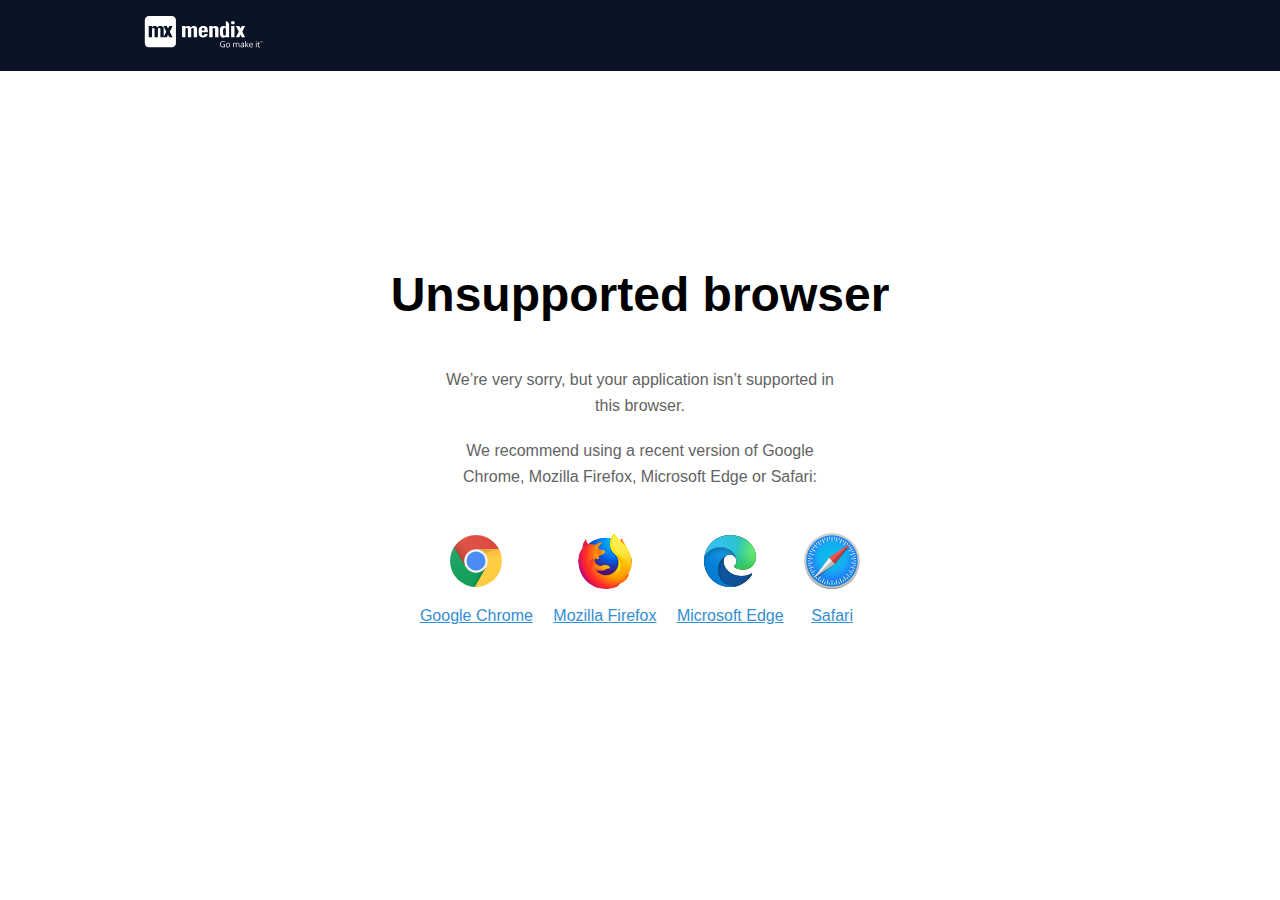
<file: deployment/modern-web/unsupported-browser.html>
<!DOCTYPE html>
<html lang="en-US">
    <head>
        <meta charset="utf-8">
        <title>Unsupported browser</title>
        <meta http-equiv="X-UA-Compatible" content="IE=edge">
        <meta name="viewport" content="width=device-width, initial-scale=1">
        <style>
            body {
                margin: 0;
                background-color: #ffffff;
                font-family: Arial, sans-serif;
                line-height: 1.5em;
                text-align: center;
            }
            .container {
                max-width: 992px;
                padding: 0 16px;
                margin: 0 auto;
            }
            .main {
                padding-top: 152px;
                padding-bottom: 152px;
            }
            .header {
                background-color: #0a1325;
                text-align: left;
                padding: 16px 0;
            }
            h1 {
                margin: 0;
                font-size: 3em;
                line-height: 3em;
                color: #000000;
            }
            p {
                margin: 0 auto 20px;
                color: #636363;
                font-size: 1em;
                line-height: 1.6em;
                max-width: 400px;
            }
            .browser-link {
                color: #348ed1;
                font-size: 1em;
                line-height: 2em;
                display: inline-block;
                margin: 24px 8px;
                vertical-align: top;
            }

            @media screen and (max-width: 767px) {
                .main {
                    padding-top: 64px;
                    padding-bottom: 64px;
                }
                h1 {
                    font-size: 1.6em;
                    line-height: 1.8em;
                    margin-bottom: 32px;
                }
                .browser-link {
                    font-size: 0.8em;
                    line-height: 1.4em;
                    margin: 16px 4px;
                    width: 56px;
                }
                .browser-link svg {
                    width: 32px;
                    height: 32px;
                }
            }
        </style>
    </head>
    <body>
        <div class="header">
            <div class="container">
                <svg xmlns="http://www.w3.org/2000/svg" width="119" height="32" viewBox="0 0 119 32" version="1.1"><g id="surface1"><path style=" stroke:none;fill-rule:evenodd;fill:rgb(100%,100%,100%);fill-opacity:1;" d="M 27.777344 31.328125 L 4.957031 31.328125 C 2.667969 31.324219 0.8125 29.457031 0.808594 27.152344 L 0.808594 4.175781 C 0.8125 1.871094 2.667969 0.00390625 4.957031 0 L 27.777344 0 C 30.066406 0.00390625 31.925781 1.871094 31.933594 4.175781 L 31.933594 27.152344 C 31.933594 28.261719 31.496094 29.324219 30.714844 30.105469 C 29.9375 30.890625 28.878906 31.328125 27.777344 31.328125 Z M 28.632812 9.992188 L 25.292969 9.992188 L 24.035156 12.554688 L 22.765625 9.992188 L 19.421875 9.992188 L 22.277344 15.664062 L 19.691406 20.792969 L 19.691406 12.585938 C 19.679688 12.167969 19.574219 11.757812 19.382812 11.390625 C 19.214844 11.101562 18.988281 10.847656 18.722656 10.648438 C 18.4375 10.441406 18.121094 10.28125 17.785156 10.175781 C 17.414062 10.066406 17.03125 10.007812 16.644531 10.003906 C 16.03125 9.988281 15.421875 10.105469 14.859375 10.347656 C 14.34375 10.589844 13.890625 10.945312 13.53125 11.390625 C 13.265625 10.957031 12.886719 10.609375 12.4375 10.378906 C 11.953125 10.117188 11.40625 9.988281 10.855469 10.003906 C 10.300781 9.992188 9.746094 10.089844 9.226562 10.289062 C 8.761719 10.515625 8.367188 10.871094 8.09375 11.316406 L 8.042969 11.316406 L 8.042969 9.992188 L 4.703125 9.992188 L 4.703125 21.332031 L 8.042969 21.332031 L 8.042969 13.175781 C 8.097656 12.515625 8.644531 12.007812 9.304688 12.007812 C 9.960938 12.007812 10.511719 12.515625 10.5625 13.175781 L 10.5625 21.332031 L 13.890625 21.332031 L 13.890625 13.195312 C 13.890625 12.492188 14.453125 11.921875 15.152344 11.921875 C 15.851562 11.921875 16.414062 12.492188 16.414062 13.195312 L 16.414062 21.332031 L 22.765625 21.332031 L 24.035156 18.773438 L 25.292969 21.332031 L 28.632812 21.332031 L 25.78125 15.664062 Z M 28.632812 9.992188 "/><path style=" stroke:none;fill-rule:nonzero;fill:rgb(100%,100%,100%);fill-opacity:1;" d="M 85.125 8.335938 C 85.085938 7.488281 84.710938 6.695312 84.089844 6.125 C 83.464844 5.558594 82.640625 5.265625 81.800781 5.308594 L 81.800781 10.878906 C 81.546875 10.59375 81.230469 10.367188 80.878906 10.214844 C 80.359375 10.011719 79.804688 9.914062 79.25 9.929688 C 78.542969 9.878906 77.839844 10.082031 77.269531 10.503906 C 76.804688 10.882812 76.457031 11.386719 76.257812 11.953125 C 76.046875 12.566406 75.9375 13.203125 75.921875 13.851562 L 75.921875 17.609375 C 75.941406 18.265625 76.054688 18.914062 76.257812 19.535156 C 76.449219 20.117188 76.800781 20.632812 77.269531 21.023438 C 77.855469 21.46875 78.582031 21.6875 79.3125 21.636719 C 79.902344 21.65625 80.488281 21.542969 81.027344 21.308594 C 81.300781 21.1875 81.546875 21.011719 81.75 20.792969 L 81.75 21.367188 L 85.09375 21.367188 L 85.09375 8.410156 Z M 81.800781 13.703125 L 81.800781 18.558594 C 81.765625 19.042969 81.441406 19.457031 80.984375 19.601562 C 80.871094 19.65625 80.746094 19.679688 80.617188 19.675781 C 80.617188 19.675781 79.039062 19.980469 79.039062 15.761719 C 79.039062 13.75 79.402344 12.773438 79.769531 12.300781 L 79.894531 12.144531 C 79.945312 12.082031 80.019531 12.035156 80.097656 12.011719 C 80.246094 11.902344 80.433594 11.851562 80.617188 11.871094 C 80.832031 11.875 81.039062 11.9375 81.222656 12.046875 C 81.605469 12.273438 81.84375 12.691406 81.839844 13.144531 L 81.839844 13.6875 Z M 60.398438 18.371094 C 60.351562 18.84375 60.03125 19.246094 59.582031 19.390625 C 59.445312 19.417969 59.3125 19.441406 59.175781 19.453125 C 58.863281 19.484375 58.554688 19.390625 58.316406 19.191406 C 58.082031 18.988281 57.933594 18.699219 57.910156 18.386719 C 57.8125 17.625 57.8125 16.207031 57.8125 16.207031 L 63.761719 16.207031 C 63.804688 15.382812 63.804688 14.5625 63.761719 13.742188 C 63.699219 13.0625 63.5 12.402344 63.175781 11.800781 C 62.839844 11.238281 62.351562 10.785156 61.765625 10.496094 C 60.964844 10.144531 60.09375 9.984375 59.222656 10.027344 C 58.386719 9.996094 57.554688 10.144531 56.777344 10.460938 C 56.207031 10.722656 55.722656 11.140625 55.382812 11.667969 C 55.054688 12.199219 54.851562 12.800781 54.78125 13.421875 C 54.585938 14.910156 54.585938 16.417969 54.78125 17.902344 C 54.855469 18.554688 55.066406 19.183594 55.398438 19.75 C 55.742188 20.273438 56.226562 20.691406 56.792969 20.949219 C 57.566406 21.269531 58.402344 21.421875 59.238281 21.390625 C 59.898438 21.398438 60.558594 21.300781 61.1875 21.105469 C 61.703125 20.929688 62.179688 20.652344 62.582031 20.28125 C 63.269531 19.703125 63.683594 18.855469 63.722656 17.953125 L 60.398438 17.953125 C 60.40625 18.09375 60.40625 18.230469 60.398438 18.371094 Z M 57.894531 13.128906 C 57.929688 12.453125 58.476562 11.917969 59.148438 11.90625 C 59.480469 11.890625 59.800781 12.015625 60.039062 12.246094 C 60.277344 12.476562 60.414062 12.796875 60.414062 13.128906 C 60.445312 13.578125 60.445312 14.03125 60.414062 14.480469 L 57.8125 14.480469 C 57.8125 14.03125 57.839844 13.578125 57.894531 13.128906 Z M 57.894531 13.128906 "/><path style=" stroke:none;fill-rule:evenodd;fill:rgb(100%,100%,100%);fill-opacity:1;" d="M 53.101562 12.554688 C 53.066406 12.148438 52.953125 11.75 52.765625 11.390625 C 52.601562 11.101562 52.375 10.847656 52.105469 10.648438 C 51.824219 10.441406 51.507812 10.28125 51.171875 10.175781 C 50.203125 9.894531 49.171875 9.957031 48.242188 10.347656 C 47.730469 10.589844 47.277344 10.945312 46.914062 11.390625 C 46.648438 10.957031 46.273438 10.609375 45.824219 10.378906 C 45.335938 10.128906 44.796875 9.996094 44.25 10.003906 C 43.695312 9.992188 43.140625 10.089844 42.621094 10.289062 C 42.136719 10.511719 41.726562 10.871094 41.4375 11.324219 L 41.390625 11.324219 L 41.390625 9.992188 L 38.046875 9.992188 L 38.046875 21.316406 L 41.390625 21.316406 L 41.390625 13.160156 C 41.441406 12.5 41.988281 11.992188 42.648438 11.992188 C 43.308594 11.992188 43.855469 12.5 43.90625 13.160156 L 43.90625 21.316406 L 47.21875 21.316406 L 47.21875 13.195312 C 47.234375 12.511719 47.792969 11.96875 48.472656 11.980469 C 49.152344 11.96875 49.714844 12.511719 49.734375 13.195312 L 49.734375 21.332031 L 53.078125 21.332031 L 53.078125 12.554688 Z M 74.1875 11.390625 C 74.023438 11.097656 73.800781 10.847656 73.535156 10.648438 C 73.25 10.4375 72.929688 10.277344 72.589844 10.175781 C 72.21875 10.066406 71.835938 10.007812 71.449219 10.003906 C 70.890625 9.984375 70.332031 10.089844 69.820312 10.3125 C 69.332031 10.519531 68.921875 10.871094 68.644531 11.324219 L 68.597656 11.324219 L 68.597656 9.992188 L 65.246094 9.992188 L 65.246094 21.316406 L 68.597656 21.316406 L 68.597656 13.175781 C 68.613281 12.496094 69.171875 11.953125 69.851562 11.964844 C 70.53125 11.953125 71.09375 12.492188 71.113281 13.175781 L 71.113281 21.316406 L 74.457031 21.316406 L 74.457031 12.382812 C 74.445312 12.035156 74.351562 11.695312 74.1875 11.390625 Z M 101.125 9.992188 L 97.785156 9.992188 L 96.519531 12.554688 L 95.265625 9.992188 L 91.914062 9.992188 L 94.777344 15.664062 L 91.914062 21.332031 L 95.265625 21.332031 L 96.519531 18.773438 L 97.785156 21.332031 L 101.125 21.332031 L 98.273438 15.664062 Z M 90.503906 21.332031 L 87.15625 21.332031 L 87.15625 9.992188 L 90.496094 9.992188 Z M 89.984375 8.335938 L 87.703125 8.335938 C 87.414062 8.335938 87.179688 8.101562 87.179688 7.8125 L 87.179688 5.816406 C 87.179688 5.527344 87.414062 5.292969 87.703125 5.292969 L 89.984375 5.292969 C 90.273438 5.292969 90.503906 5.527344 90.503906 5.816406 L 90.503906 7.8125 C 90.503906 8.101562 90.273438 8.335938 89.984375 8.335938 Z M 78.929688 28.226562 L 80.976562 28.226562 L 80.976562 31.082031 C 80.660156 31.183594 80.335938 31.257812 80.007812 31.3125 C 79.625 31.363281 79.242188 31.386719 78.859375 31.382812 C 78.0625 31.425781 77.289062 31.128906 76.722656 30.5625 C 76.1875 29.945312 75.914062 29.140625 75.964844 28.324219 C 75.945312 27.753906 76.074219 27.1875 76.339844 26.683594 C 76.582031 26.222656 76.960938 25.851562 77.421875 25.617188 C 77.929688 25.367188 78.488281 25.246094 79.054688 25.253906 C 79.671875 25.25 80.28125 25.367188 80.855469 25.601562 L 80.585938 26.207031 C 80.089844 25.992188 79.554688 25.875 79.011719 25.871094 C 78.375 25.832031 77.753906 26.066406 77.292969 26.511719 C 76.859375 27 76.632812 27.644531 76.671875 28.300781 C 76.621094 28.960938 76.835938 29.613281 77.269531 30.113281 C 77.738281 30.558594 78.375 30.785156 79.019531 30.738281 C 79.433594 30.734375 79.84375 30.6875 80.242188 30.597656 L 80.242188 28.839844 L 78.898438 28.839844 Z M 78.929688 28.226562 "/><path style=" stroke:none;fill-rule:nonzero;fill:rgb(100%,100%,100%);fill-opacity:1;" d="M 86.023438 29.105469 C 86.054688 29.71875 85.859375 30.324219 85.46875 30.800781 C 85.066406 31.222656 84.503906 31.441406 83.925781 31.410156 C 83.546875 31.417969 83.171875 31.320312 82.84375 31.128906 C 82.523438 30.9375 82.273438 30.652344 82.117188 30.308594 C 81.941406 29.925781 81.855469 29.503906 81.867188 29.078125 C 81.828125 28.464844 82.027344 27.859375 82.417969 27.390625 C 82.820312 26.976562 83.378906 26.757812 83.953125 26.789062 C 84.519531 26.761719 85.070312 26.988281 85.460938 27.40625 C 85.859375 27.875 86.0625 28.484375 86.023438 29.105469 Z M 82.574219 29.105469 C 82.542969 29.5625 82.664062 30.019531 82.917969 30.398438 C 83.183594 30.683594 83.550781 30.847656 83.941406 30.847656 C 84.328125 30.847656 84.699219 30.683594 84.960938 30.398438 C 85.222656 30.019531 85.347656 29.558594 85.3125 29.09375 C 85.34375 28.640625 85.222656 28.191406 84.960938 27.816406 C 84.695312 27.535156 84.324219 27.375 83.941406 27.375 C 83.554688 27.375 83.183594 27.535156 82.917969 27.816406 C 82.664062 28.195312 82.542969 28.648438 82.574219 29.105469 Z M 82.574219 29.105469 "/><path style=" stroke:none;fill-rule:evenodd;fill:rgb(100%,100%,100%);fill-opacity:1;" d="M 94.769531 31.328125 L 94.769531 28.445312 C 94.796875 28.152344 94.710938 27.859375 94.53125 27.625 C 94.34375 27.433594 94.082031 27.332031 93.8125 27.355469 C 93.460938 27.328125 93.113281 27.460938 92.867188 27.71875 C 92.640625 28.039062 92.535156 28.429688 92.566406 28.824219 L 92.566406 31.285156 L 91.875 31.285156 L 91.875 28.445312 C 91.90625 28.15625 91.824219 27.859375 91.644531 27.625 C 91.457031 27.429688 91.191406 27.332031 90.921875 27.355469 C 90.566406 27.328125 90.222656 27.46875 89.984375 27.734375 C 89.75 28.105469 89.644531 28.542969 89.683594 28.980469 L 89.683594 31.328125 L 88.996094 31.328125 L 88.996094 26.894531 L 89.550781 26.894531 L 89.664062 27.503906 C 89.796875 27.285156 89.984375 27.109375 90.210938 26.996094 C 90.464844 26.867188 90.746094 26.804688 91.027344 26.8125 C 91.601562 26.734375 92.160156 27.035156 92.414062 27.5625 C 92.554688 27.328125 92.757812 27.136719 93 27.011719 C 93.273438 26.875 93.574219 26.808594 93.878906 26.8125 C 94.300781 26.777344 94.714844 26.917969 95.027344 27.199219 C 95.3125 27.546875 95.449219 27.992188 95.410156 28.4375 L 95.410156 31.328125 Z M 94.769531 31.328125 "/><path style=" stroke:none;fill-rule:nonzero;fill:rgb(100%,100%,100%);fill-opacity:1;" d="M 99.429688 31.328125 L 99.300781 30.695312 C 99.121094 30.933594 98.890625 31.128906 98.625 31.261719 C 98.363281 31.363281 98.085938 31.414062 97.808594 31.410156 C 97.425781 31.425781 97.050781 31.304688 96.75 31.074219 C 96.484375 30.824219 96.34375 30.46875 96.367188 30.105469 C 96.367188 29.210938 97.097656 28.734375 98.558594 28.691406 L 99.375 28.691406 L 99.375 28.421875 C 99.394531 28.144531 99.3125 27.871094 99.144531 27.652344 C 98.949219 27.464844 98.679688 27.371094 98.410156 27.398438 C 97.964844 27.414062 97.527344 27.53125 97.132812 27.742188 L 96.917969 27.226562 C 97.152344 27.101562 97.398438 27.007812 97.652344 26.945312 C 97.917969 26.878906 98.195312 26.84375 98.46875 26.847656 C 98.898438 26.8125 99.324219 26.9375 99.667969 27.199219 C 99.953125 27.5 100.097656 27.910156 100.058594 28.324219 L 100.058594 31.328125 Z M 97.882812 30.859375 C 98.25 30.882812 98.613281 30.757812 98.890625 30.515625 C 99.148438 30.261719 99.28125 29.90625 99.257812 29.546875 L 99.257812 29.144531 L 98.574219 29.144531 C 98.167969 29.128906 97.761719 29.214844 97.390625 29.390625 C 97.152344 29.535156 97.015625 29.800781 97.035156 30.078125 C 97.023438 30.289062 97.101562 30.492188 97.253906 30.636719 C 97.429688 30.785156 97.652344 30.863281 97.882812 30.859375 Z M 97.882812 30.859375 "/><path style=" stroke:none;fill-rule:evenodd;fill:rgb(100%,100%,100%);fill-opacity:1;" d="M 101.828125 29.0625 C 101.949219 28.898438 102.128906 28.675781 102.363281 28.414062 L 103.832031 26.894531 L 104.648438 26.894531 L 102.8125 28.785156 L 104.769531 31.328125 L 103.953125 31.328125 L 102.324219 29.234375 L 101.808594 29.667969 L 101.808594 31.3125 L 101.132812 31.3125 L 101.132812 25.035156 L 101.828125 25.035156 Z M 101.828125 29.0625 "/><path style=" stroke:none;fill-rule:nonzero;fill:rgb(100%,100%,100%);fill-opacity:1;" d="M 107.28125 31.410156 C 106.691406 31.441406 106.117188 31.226562 105.699219 30.808594 C 105.292969 30.363281 105.085938 29.773438 105.121094 29.167969 C 105.085938 28.554688 105.277344 27.953125 105.65625 27.472656 C 106.015625 27.046875 106.546875 26.8125 107.101562 26.839844 C 107.609375 26.8125 108.105469 27.015625 108.453125 27.390625 C 108.792969 27.789062 108.96875 28.304688 108.941406 28.832031 L 108.941406 29.257812 L 105.828125 29.257812 C 105.8125 29.691406 105.953125 30.109375 106.226562 30.441406 C 106.515625 30.722656 106.90625 30.871094 107.304688 30.851562 C 107.804688 30.851562 108.296875 30.746094 108.753906 30.546875 L 108.753906 31.148438 C 108.53125 31.246094 108.300781 31.320312 108.0625 31.367188 C 107.804688 31.410156 107.539062 31.425781 107.28125 31.410156 Z M 107.09375 27.371094 C 106.765625 27.355469 106.449219 27.484375 106.226562 27.726562 C 105.996094 27.992188 105.859375 28.332031 105.84375 28.683594 L 108.207031 28.683594 C 108.230469 28.339844 108.128906 27.996094 107.921875 27.71875 C 107.710938 27.480469 107.40625 27.355469 107.09375 27.371094 Z M 111.828125 25.691406 C 111.816406 25.566406 111.859375 25.445312 111.941406 25.355469 C 112.023438 25.28125 112.128906 25.242188 112.234375 25.246094 C 112.339844 25.246094 112.441406 25.285156 112.519531 25.355469 C 112.671875 25.550781 112.671875 25.828125 112.519531 26.027344 C 112.355469 26.179688 112.105469 26.179688 111.941406 26.027344 C 111.859375 25.933594 111.820312 25.8125 111.828125 25.691406 Z M 112.570312 31.328125 L 111.882812 31.328125 L 111.882812 26.894531 L 112.570312 26.894531 Z M 112.570312 31.328125 "/><path style=" stroke:none;fill-rule:evenodd;fill:rgb(100%,100%,100%);fill-opacity:1;" d="M 115.273438 30.859375 C 115.390625 30.867188 115.507812 30.867188 115.625 30.859375 L 115.894531 30.800781 L 115.894531 31.320312 C 115.789062 31.359375 115.679688 31.386719 115.570312 31.402344 C 115.4375 31.410156 115.308594 31.410156 115.175781 31.402344 C 114.8125 31.449219 114.441406 31.320312 114.183594 31.054688 C 113.925781 30.789062 113.808594 30.414062 113.863281 30.046875 L 113.863281 27.414062 L 113.238281 27.414062 L 113.238281 27.09375 L 113.890625 26.8125 L 114.175781 25.863281 L 114.574219 25.863281 L 114.574219 26.894531 L 115.886719 26.894531 L 115.886719 27.414062 L 114.574219 27.414062 L 114.574219 30.03125 C 114.5625 30.253906 114.632812 30.472656 114.769531 30.644531 C 114.902344 30.785156 115.085938 30.863281 115.273438 30.859375 Z M 115.273438 30.859375 "/><path style=" stroke:none;fill-rule:nonzero;fill:rgb(100%,100%,100%);fill-opacity:1;" d="M 116.878906 26.421875 L 116.691406 26.421875 L 116.691406 25.484375 L 116.375 25.484375 L 116.375 25.335938 L 117.191406 25.335938 L 117.191406 25.492188 L 116.863281 25.492188 Z M 117.808594 26.421875 L 117.5 25.601562 L 117.5 26.421875 L 117.3125 26.421875 L 117.3125 25.335938 L 117.605469 25.335938 L 117.90625 26.15625 L 118.21875 25.335938 L 118.496094 25.335938 L 118.496094 26.429688 L 118.300781 26.429688 L 118.300781 25.609375 L 117.972656 26.429688 Z M 117.808594 26.421875 "/></g></svg>
            </div>
        </div>
        <div class="container main">
            <h1>Unsupported browser</h1>
            <p>We’re very sorry, but your application isn’t supported in this browser.</p>
            <p>We recommend using a recent version of Google Chrome, Mozilla Firefox, Microsoft Edge or Safari:</p>
            <div>
                <a class="browser-link" href="https://www.google.com/chrome/" target="_blank" rel="noopener noreferrer">
                    <svg xmlns="http://www.w3.org/2000/svg" width="56" height="56" fill="none" viewBox="0 0 190 190"><linearGradient id="d" x1="28.3" x2="80.8" y1="75" y2="44.4" gradientUnits="userSpaceOnUse"><stop offset="0" stop-color="#a52714" stop-opacity=".6"/><stop offset=".7" stop-color="#a52714" stop-opacity="0"/></linearGradient><linearGradient id="f" x1="109.9" x2="51.5" y1="164.5" y2="130.3" gradientUnits="userSpaceOnUse"><stop offset="0" stop-color="#055524" stop-opacity=".4"/><stop offset=".3" stop-color="#055524" stop-opacity="0"/></linearGradient><linearGradient id="h" x1="121.9" x2="136.6" y1="49.8" y2="114.1" gradientUnits="userSpaceOnUse"><stop offset="0" stop-color="#ea6100" stop-opacity=".3"/><stop offset=".7" stop-color="#ea6100" stop-opacity="0"/></linearGradient><radialGradient id="a" cx="91.2" cy="55" r="84.1" gradientUnits="userSpaceOnUse"><stop offset="0" stop-color="#3e2723" stop-opacity=".2"/><stop offset="1" stop-color="#3e2723" stop-opacity="0"/></radialGradient><radialGradient id="i" cx="20.9" cy="47.5" r="78" xlink:href="#a"/><radialGradient id="j" cx="94.8" cy="95.1" r="87.9" gradientUnits="userSpaceOnUse"><stop offset="0" stop-color="#263238" stop-opacity=".2"/><stop offset="1" stop-color="#263238" stop-opacity="0"/></radialGradient><radialGradient id="k" cx="33.3" cy="31" r="176.8" gradientUnits="userSpaceOnUse"><stop offset="0" stop-color="#fff" stop-opacity=".1"/><stop offset="1" stop-color="#fff" stop-opacity="0"/></radialGradient><clipPath id="b"><circle cx="95" cy="95" r="88"/></clipPath><g clip-path="url(#b)"><use fill="#db4437" xlink:href="#c"/><use fill="url(#d)" xlink:href="#c"/><use fill="#0f9d58" xlink:href="#e"/><use fill="url(#f)" xlink:href="#e"/><use fill="#ffcd40" xlink:href="#g"/><use fill="url(#h)" xlink:href="#g"/><g fill-opacity=".1"><path fill="#3e2723" d="M61.3 114.7L21 47.4l39 67.8z"/><path fill="#263238" d="M128.8 116.3l-.8-.4-37.3 67 38.3-67z"/></g><path id="e" d="M7 183h83.8l39-39v-29H60.2L7 23.5z"/><path id="g" d="M95 55l34.6 60L91 183h92V55z"/><path id="c" d="M21 7v108h39.4L95 55h88V7z"/><path fill="url(#a)" d="M95 55v21l78.4-21z"/><path fill="url(#i)" d="M21 47.5l57.2 57.2L60.4 115z"/><path fill="url(#j)" d="M90.8 183l21-78.3 17.8 10.3z"/><circle cx="95" cy="95" r="40" fill="#f1f1f1"/><circle cx="95" cy="95" r="32" fill="#4285f4"/><circle cx="95" cy="95" r="88" fill="url(#k)"/><g fill="#3e2723" fill-opacity=".1"><path fill="#fff" d="M129.6 115a40 40 0 01-69.2 0L7 24.5 60.4 116a40 40 0 0069.2 0z"/><path d="M96 55h-.5a40 40 0 110 80h.5c22 0 40-18 40-40s-18-40-40-40zm-1 127a88 88 0 0088-87.5v.5A88 88 0 017 95v-.5A88 88 0 0095 182z"/><g fill-opacity=".2"><path fill="#fff" d="M130 116.3a39.3 39.3 0 003.4-32 38 38 0 01-3.8 30.7L92 183l38.2-66.5zM95 8a88 88 0 0188 87.5V95A88 88 0 007 95v.5A88 88 0 0195 8z"/><path d="M95 54c-22 0-40 18-40 40v1c0-22 18-40 40-40h88v-1z"/></g></g></g></svg>
                    <br>Google Chrome
                </a>
                <a class="browser-link" href="https://www.mozilla.org/firefox/" target="_blank" rel="noopener noreferrer">
                    <svg xmlns="http://www.w3.org/2000/svg" width="56" height="56" viewBox="0 0 953.37 984"><defs><radialGradient id="radial-gradient" cx="-14491.11" cy="9293.72" fx="-14519.875714136173" r="450.88" gradientTransform="matrix(0.76, 0.03, 0.05, -1.12, 11485.79, 11147.95)" gradientUnits="userSpaceOnUse"><stop offset="0.1" stop-color="#ffea00"/><stop offset="0.17" stop-color="#ffde00"/><stop offset="0.28" stop-color="#ffbf00"/><stop offset="0.43" stop-color="#ff8e00"/><stop offset="0.77" stop-color="#ff272d"/><stop offset="0.87" stop-color="#e0255a"/><stop offset="0.95" stop-color="#cc2477"/><stop offset="1" stop-color="#c42482"/></radialGradient><radialGradient id="radial-gradient-2" cx="-7587.48" cy="8863.48" r="791.23" gradientTransform="matrix(1.23, 0, 0, -1.23, 9957.91, 11055.45)" gradientUnits="userSpaceOnUse"><stop offset="0" stop-color="#00ccda"/><stop offset="0.22" stop-color="#0083ff"/><stop offset="0.26" stop-color="#007af9"/><stop offset="0.33" stop-color="#0060e8"/><stop offset="0.33" stop-color="#005fe7"/><stop offset="0.44" stop-color="#2639ad"/><stop offset="0.52" stop-color="#401e84"/><stop offset="0.57" stop-color="#4a1475"/></radialGradient><linearGradient id="linear-gradient" x1="540.64" y1="254.8" x2="349.2" y2="881.03" gradientTransform="matrix(1, 0, 0, -1, 0, 984)" gradientUnits="userSpaceOnUse"><stop offset="0" stop-color="#000f43" stop-opacity="0.4"/><stop offset="0.48" stop-color="#001962" stop-opacity="0.17"/><stop offset="1" stop-color="#002079" stop-opacity="0"/></linearGradient><radialGradient id="radial-gradient-3" cx="-8337.74" cy="7467.89" r="266.89" gradientTransform="matrix(1.22, 0.12, 0.12, -1.22, 10240.78, 10765.16)" gradientUnits="userSpaceOnUse"><stop offset="0" stop-color="#ffea00"/><stop offset="0.5" stop-color="#ff272d"/><stop offset="1" stop-color="#c42482"/></radialGradient><radialGradient id="radial-gradient-4" cx="-8361.89" cy="7723.8" r="445.68" gradientTransform="matrix(1.22, 0.12, 0.12, -1.22, 10240.78, 10765.16)" gradientUnits="userSpaceOnUse"><stop offset="0" stop-color="#ffe900"/><stop offset="0.16" stop-color="#ffaf0e"/><stop offset="0.32" stop-color="#ff7a1b"/><stop offset="0.47" stop-color="#ff4e26"/><stop offset="0.62" stop-color="#ff2c2e"/><stop offset="0.76" stop-color="#ff1434"/><stop offset="0.89" stop-color="#ff0538"/><stop offset="1" stop-color="#ff0039"/></radialGradient><radialGradient id="radial-gradient-5" cx="-8298.85" cy="7310.66" r="408.96" gradientTransform="matrix(1.22, 0.12, 0.12, -1.22, 10240.78, 10765.16)" gradientUnits="userSpaceOnUse"><stop offset="0" stop-color="#ff272d"/><stop offset="0.5" stop-color="#c42482"/><stop offset="0.99" stop-color="#620700"/></radialGradient><radialGradient id="radial-gradient-6" cx="715.19" cy="589.96" fx="743.1665035759834" fy="576.1323859732546" r="782.18" gradientTransform="matrix(1, 0, 0, -1, 0, 984)" gradientUnits="userSpaceOnUse"><stop offset="0.16" stop-color="#ffea00"/><stop offset="0.23" stop-color="#ffde00"/><stop offset="0.37" stop-color="#ffbf00"/><stop offset="0.54" stop-color="#ff8e00"/><stop offset="0.76" stop-color="#ff272d"/><stop offset="0.8" stop-color="#f92433"/><stop offset="0.84" stop-color="#e91c45"/><stop offset="0.89" stop-color="#cf0e62"/><stop offset="0.94" stop-color="#b5007f"/></radialGradient><radialGradient id="radial-gradient-7" cx="670.34" cy="952.71" r="891.45" gradientTransform="matrix(1, 0, 0, -1, 0, 984)" gradientUnits="userSpaceOnUse"><stop offset="0.28" stop-color="#ffea00"/><stop offset="0.4" stop-color="#fd0"/><stop offset="0.63" stop-color="#ffba00"/><stop offset="0.86" stop-color="#ff9100"/><stop offset="0.93" stop-color="#ff6711"/><stop offset="0.99" stop-color="#ff4a1d"/></radialGradient><linearGradient id="linear-gradient-2" x1="-9023.45" y1="7636.92" x2="-8716.42" y2="7715.18" gradientTransform="matrix(1.22, 0.12, 0.12, -1.22, 10240.78, 10765.16)" gradientUnits="userSpaceOnUse"><stop offset="0" stop-color="#c42482" stop-opacity="0.5"/><stop offset="0.47" stop-color="#ff272d" stop-opacity="0.5"/><stop offset="0.49" stop-color="#ff2c2c" stop-opacity="0.51"/><stop offset="0.68" stop-color="#ff7a1a" stop-opacity="0.72"/><stop offset="0.83" stop-color="#ffb20d" stop-opacity="0.87"/><stop offset="0.94" stop-color="#ffd605" stop-opacity="0.96"/><stop offset="1" stop-color="#ffe302"/></linearGradient><linearGradient id="linear-gradient-3" x1="188.87" y1="2081.23" x2="134.3" y2="2221.08" gradientTransform="matrix(0.99, 0.1, 0.1, -0.99, -250.09, 2306.15)" gradientUnits="userSpaceOnUse"><stop offset="0" stop-color="#891551" stop-opacity="0.6"/><stop offset="1" stop-color="#c42482" stop-opacity="0"/></linearGradient><linearGradient id="linear-gradient-4" x1="-38.43" y1="278.04" x2="55.68" y2="171.16" gradientTransform="matrix(0.99, 0.1, 0.1, -0.99, 229.04, 745.74)" gradientUnits="userSpaceOnUse"><stop offset="0.01" stop-color="#891551" stop-opacity="0.5"/><stop offset="0.48" stop-color="#ff272d" stop-opacity="0.5"/><stop offset="1" stop-color="#ff272d" stop-opacity="0"/></linearGradient><linearGradient id="linear-gradient-5" x1="142.46" y1="93.68" x2="142.53" y2="168.46" gradientTransform="matrix(0.99, 0.1, 0.1, -0.99, 229.04, 745.74)" gradientUnits="userSpaceOnUse"><stop offset="0" stop-color="#c42482"/><stop offset="0.08" stop-color="#c42482" stop-opacity="0.81"/><stop offset="0.21" stop-color="#c42482" stop-opacity="0.57"/><stop offset="0.33" stop-color="#c42482" stop-opacity="0.36"/><stop offset="0.45" stop-color="#c42482" stop-opacity="0.2"/><stop offset="0.56" stop-color="#c42482" stop-opacity="0.09"/><stop offset="0.67" stop-color="#c42482" stop-opacity="0.02"/><stop offset="0.77" stop-color="#c42482" stop-opacity="0"/></linearGradient><linearGradient id="linear-gradient-6" x1="620.52" y1="947.88" x2="926.18" y2="264.39" gradientTransform="matrix(1, 0, 0, -1, 0, 984)" gradientUnits="userSpaceOnUse"><stop offset="0" stop-color="#fff14f"/><stop offset="0.27" stop-color="#ffee4c"/><stop offset="0.45" stop-color="#ffe643"/><stop offset="0.61" stop-color="#ffd834"/><stop offset="0.76" stop-color="#ffc41e"/><stop offset="0.89" stop-color="#ffab02"/><stop offset="0.9" stop-color="#ffa900"/><stop offset="0.95" stop-color="#ffa000"/><stop offset="1" stop-color="#ff9100"/></linearGradient><linearGradient id="linear-gradient-7" x1="680.88" y1="554.79" x2="536.1" y2="166.04" gradientTransform="matrix(1, 0, 0, -1, 0, 984)" gradientUnits="userSpaceOnUse"><stop offset="0" stop-color="#ff8e00"/><stop offset="0.04" stop-color="#ff8e00" stop-opacity="0.86"/><stop offset="0.08" stop-color="#ff8e00" stop-opacity="0.73"/><stop offset="0.13" stop-color="#ff8e00" stop-opacity="0.63"/><stop offset="0.18" stop-color="#ff8e00" stop-opacity="0.56"/><stop offset="0.23" stop-color="#ff8e00" stop-opacity="0.51"/><stop offset="0.28" stop-color="#ff8e00" stop-opacity="0.5"/><stop offset="0.39" stop-color="#ff8e00" stop-opacity="0.48"/><stop offset="0.52" stop-color="#ff8e00" stop-opacity="0.42"/><stop offset="0.68" stop-color="#ff8e00" stop-opacity="0.31"/><stop offset="0.84" stop-color="#ff8e00" stop-opacity="0.17"/><stop offset="1" stop-color="#ff8e00" stop-opacity="0"/></linearGradient></defs><title>firefox-logo</title><g id="Layer_2" data-name="Layer 2"><g id="Layer_1-2" data-name="Layer 1"><g id="Layer_2-2" data-name="Layer 2"><g id="Firefox_-_Large" data-name="Firefox - Large"><path d="M770.28,91.56c-23.95,27.88-35.1,90.64-10.82,154.26s61.5,49.8,84.7,114.67c30.62,85.6,16.37,200.59,16.37,200.59s36.81,106.61,62.47-6.63C979.79,341.74,770.28,143.94,770.28,91.56Z" style="fill:url(#radial-gradient)"/><path id="_Path_" data-name=" Path " d="M478.07,974.64c245.24,0,443.9-199.74,443.9-446s-198.66-446-443.66-446S34.65,282.32,34.65,528.61C34.18,775.14,233.07,974.64,478.07,974.64Z" style="fill:url(#radial-gradient-2)"/><path d="M810.67,803.64a246.8,246.8,0,0,1-30.12,18.18,705.31,705.31,0,0,0,38.3-63c9.46-10.47,18.13-20.65,25.19-31.65,3.44-5.41,7.31-12.08,11.42-19.82,24.92-44.9,52.4-117.56,53.18-192.2v-5.66a257.25,257.25,0,0,0-5.71-55.75c.2,1.43.38,2.86.56,4.29-.22-1.1-.41-2.21-.64-3.31.37,2,.66,4,1,6,5.09,43.22,1.47,85.37-16.68,116.45-.29.45-.58.88-.87,1.32,9.41-47.23,12.56-99.39,2.09-151.6,0,0-4.19-25.38-35.38-102.44-18-44.35-49.83-80.72-78-107.21-24.69-30.55-47.11-51-59.47-64.06C689.72,126,678.9,105.61,674.45,92.31c-3.85-1.93-53.14-49.81-57.05-51.63-21.51,33.35-89.16,137.67-57,235.15,14.58,44.17,51.47,90,90.07,115.74,1.69,1.94,23,25,33.09,77.16,10.45,53.85,5,95.86-16.54,158C641.73,681.24,577,735.12,516.3,740.63c-129.67,11.78-177.15-65.11-177.15-65.11C385.49,694,436.72,690.17,467.87,671c31.4-19.43,50.39-33.83,65.81-28.15C548.86,648.43,561,632,550.1,615a78.5,78.5,0,0,0-79.4-34.57c-31.43,5.11-60.23,30-101.41,5.89a86.29,86.29,0,0,1-7.73-5.06c-2.71-1.79,8.83,2.72,6.13.69-8-4.35-22.2-13.84-25.88-17.22-.61-.56,6.22,2.18,5.61,1.62-38.51-31.71-33.7-53.13-32.49-66.57,1-10.75,8-24.52,19.75-30.11,5.69,3.11,9.24,5.48,9.24,5.48s-2.43-5-3.74-7.58c.46-.2.9-.15,1.36-.34,4.66,2.25,15,8.1,20.41,11.67,7.07,5,9.33,9.44,9.33,9.44s1.86-1,.48-5.37c-.5-1.78-2.65-7.45-9.65-13.17h.44A81.61,81.61,0,0,1,374.42,478c2-7.18,5.53-14.68,4.75-28.09-.48-9.43-.26-11.87-1.92-15.51-1.49-3.13.83-4.35,3.42-1.1a32.5,32.5,0,0,0-2.21-7.4v-.24c3.23-11.24,68.25-40.46,73-43.88A67.2,67.2,0,0,0,470.59,361c3.62-5.76,6.34-13.85,7-26.11.36-8.84-3.76-14.73-69.51-21.62-18-1.77-28.53-14.8-34.53-26.82-1.09-2.59-2.21-4.94-3.33-7.28a57.68,57.68,0,0,1-2.56-8.43c10.75-30.87,28.81-57,55.37-76.7,1.45-1.32-5.78.34-4.34-1,1.69-1.54,12.71-6,14.79-7,2.54-1.2-10.88-6.9-22.73-5.51-12.07,1.36-14.63,2.8-21.07,5.53,2.67-2.66,11.17-6.15,9.18-6.13-13,2-29.18,9.56-43,18.12a10.66,10.66,0,0,1,.83-4.35c-6.44,2.73-22.26,13.79-26.87,23.14a44.29,44.29,0,0,0,.27-5.4,84.17,84.17,0,0,0-13.19,13.82l-.24.22c-37.36-15-70.23-16-98.05-9.28-6.09-6.11-9.06-1.64-22.91-32.07-.94-1.83.72,1.81,0,0-2.28-5.9,1.39,7.87,0,0-23.28,18.37-53.92,39.19-68.63,53.89-.18.59,17.16-4.9,0,0-6,1.72-5.6,5.28-6.51,37.5-.22,2.44,0,5.18-.22,7.38-11.75,15-19.75,27.64-22.78,34.21-15.19,26.18-31.93,67-48.15,131.55A334.82,334.82,0,0,1,75.2,398.36C61.71,432.63,48.67,486.44,46.07,569.3A482.08,482.08,0,0,1,58.6,518.64,473,473,0,0,0,93.33,719.71c9.33,22.82,24.76,57.46,51,95.4C226.9,902,343.31,956,472.21,956,606.79,956,727.64,897.13,810.67,803.64Z" style="fill:url(#linear-gradient)"/><path d="M711.1,866.71c162.87-18.86,235-186.7,142.38-190C769.85,674,634,875.61,711.1,866.71Z" style="fill:url(#radial-gradient-3)"/><path d="M865.21,642.42C977.26,577.21,948,436.34,948,436.34s-43.25,50.24-72.62,130.32C846.4,646,797.84,681.81,865.21,642.42Z" style="fill:url(#radial-gradient-4)"/><path d="M509.47,950.06C665.7,999.91,800,876.84,717.21,835.74,642,798.68,435.32,926.49,509.47,950.06Z" style="fill:url(#radial-gradient-5)"/><path d="M876.85,702.23c3.8-5.36,8.94-22.53,13.48-30.21,27.58-44.52,27.78-80,27.78-80.84,16.66-83.22,15.15-117.2,4.9-180-8.25-50.6-44.32-123.09-75.57-158-32.2-36-9.51-24.25-40.69-50.52-27.33-30.29-53.82-60.29-68.25-72.36C634.22,43.09,636.57,24.58,638.58,21.42c-.34.37-.84.92-1.47,1.64C635.87,18.14,635,14,635,14s-57,57-69,152c-7.83,62,15.38,126.68,49,168a381.62,381.62,0,0,0,59,58h0c25.4,36.48,39.38,81.49,39.38,129.91,0,121.24-98.34,219.53-219.65,219.53a220.14,220.14,0,0,1-49.13-5.52c-57.24-10.92-90.3-39.8-106.78-59.41-9.45-11.23-13.46-19.42-13.46-19.42,51.28,18.37,108,14.53,142.47-4.52,34.75-19.26,55.77-33.55,72.84-27.92,16.82,5.61,30.21-10.67,18.2-27.54-11.77-16.85-42.4-41-87.88-34.29-34.79,5.07-66.66,29.76-112.24,5.84a97.34,97.34,0,0,1-8.55-5c-3-1.77,9.77,2.69,6.79.68-8.87-4.32-24.57-13.73-28.64-17.07-.68-.56,6.88,2.16,6.2,1.6-42.62-31.45-37.3-52.69-36-66,1.07-10.66,8.81-24.32,21.86-29.86,6.3,3.08,10.23,5.43,10.23,5.43s-2.69-4.92-4.14-7.51c.51-.19,1-.15,1.5-.34,5.16,2.23,16.58,8,22.59,11.57,7.83,4.95,10.32,9.36,10.32,9.36s2.06-1,.54-5.33c-.56-1.77-2.93-7.39-10.68-13.07h.48a91.65,91.65,0,0,1,13.13,8.17c2.19-7.12,6.12-14.56,5.25-27.86-.53-9.35-.28-11.78-2.12-15.39-1.65-3.1.92-4.31,3.78-1.09a29.73,29.73,0,0,0-2.44-7.34v-.24c3.57-11.14,75.53-40.12,80.77-43.51a70.24,70.24,0,0,0,21.17-20.63c4-5.72,7-13.73,7.75-25.89.25-5.48-1.44-9.82-20.5-14-11.44-2.49-29.14-4.91-56.43-7.47-19.9-1.76-31.58-14.68-38.21-26.6-1.21-2.57-2.45-4.9-3.68-7.22a53.41,53.41,0,0,1-2.83-8.36,158.47,158.47,0,0,1,61.28-76.06c1.6-1.31-6.4.33-4.8-1,1.87-1.52,14.06-5.93,16.37-6.92,2.81-1.19-12-6.84-25.16-5.47-13.36,1.35-16.19,2.78-23.32,5.49,3-2.64,12.37-6.1,10.16-6.08-14.4,2-32.3,9.48-47.6,18a9.72,9.72,0,0,1,.92-4.31c-7.13,2.71-24.64,13.67-29.73,23a39.79,39.79,0,0,0,.29-5.35,88.55,88.55,0,0,0-14.6,13.7l-.27.22C258.14,196,221.75,195,191,201.72c-6.74-6.06-17.57-15.23-32.89-45.4-1-1.82-1.6,3.75-2.4,2-6-13.81-9.55-36.44-9-52,0,0-12.32,5.61-22.51,29.06-1.89,4.21-3.11,6.54-4.32,8.87-.56.68,1.27-7.7,1-7.24-1.77,3-6.36,7.19-8.37,12.62-1.38,4-3.32,6.27-4.56,11.29l-.29.46c-.1-1.48.37-6.08,0-5.14A235.4,235.4,0,0,0,95.34,186c-5.49,18-11.88,42.61-12.89,74.57-.24,2.42,0,5.14-.25,7.32-13,14.83-21.86,27.39-25.2,33.91-16.81,26-35.33,66.44-53.29,130.46a319.35,319.35,0,0,1,28.54-50C17.32,416.25,2.89,469.62,0,551.8a436.92,436.92,0,0,1,13.87-50.24C11.29,556.36,17.68,624.3,52.32,701c20.57,45,67.92,136.6,183.62,208h0s39.36,29.3,107,51.26c5,1.81,10.06,3.6,15.23,5.33q-2.43-1-4.71-2A484.9,484.9,0,0,0,492.27,984c175.18.15,226.85-70.2,226.85-70.2l-.51.38q3.71-3.49,7.14-7.26c-27.64,26.08-90.75,27.84-114.3,26,40.22-11.81,66.69-21.81,118.17-41.52q9-3.36,18.48-7.64l2-.94c1.25-.58,2.49-1.13,3.75-1.74a349.3,349.3,0,0,0,70.26-44c51.7-41.3,63-81.56,68.83-108.1-.82,2.54-3.37,8.47-5.17,12.32-13.31,28.48-42.84,46-74.91,61a689.05,689.05,0,0,0,42.38-62.44C865.77,729.39,869,713.15,876.85,702.23Z" style="fill:url(#radial-gradient-6)"/><path d="M813.92,801c21.08-23.24,40-49.82,54.35-80,36.9-77.58,94-206.58,49-341.31C881.77,273.22,833,215,771.11,158.12,670.56,65.76,642.48,24.52,642.48,0c0,0-116.09,129.41-65.74,264.38s153.46,130,221.68,270.87c80.27,165.74-64.95,346.61-185,397.24,7.35-1.63,267-60.38,280.61-208.88C893.68,726.34,887.83,767.41,813.92,801Z" style="fill:url(#radial-gradient-7)"/><path d="M477.59,319.37c.39-8.77-4.16-14.66-76.68-21.46-29.84-2.76-41.26-30.33-44.75-41.94-10.61,27.56-15,56.49-12.64,91.48,1.61,22.92,17,47.52,24.37,62,0,0,1.64-2.13,2.39-2.91,13.86-14.43,71.94-36.42,77.39-39.54C453.69,363.16,476.58,346.44,477.59,319.37Z" style="fill:url(#linear-gradient-2)"/><path d="M158.31,156.47c-1-1.82-1.6,3.75-2.4,2-6-13.81-9.58-36.2-8.72-52,0,0-12.32,5.61-22.51,29.06-1.89,4.21-3.11,6.54-4.32,8.86-.56.68,1.27-7.7,1-7.24-1.77,3-6.36,7.19-8.35,12.38-1.65,4.24-3.35,6.52-4.61,11.77-.39,1.43.39-6.32,0-5.38C84.72,201.68,80.19,271,82.69,268,133.17,214.14,191,201.36,191,201.36c-6.15-4.53-19.53-17.63-32.7-44.89Z" style="fill:url(#linear-gradient-3)"/><path d="M349.84,720.1c-69.72-29.77-149-71.75-146-167.14C207.92,427.35,321,452.18,321,452.18c-4.27,1-15.68,9.16-19.72,17.82-4.27,10.83-12.07,35.28,11.55,60.9,37.09,40.19-76.2,95.36,98.66,199.57,4.41,2.4-41-1.43-61.64-10.36Z" style="fill:url(#linear-gradient-4)"/><path d="M325.07,657.5c49.44,17.21,107,14.19,141.52-4.86,23.09-12.85,52.7-33.43,70.92-28.35-15.78-6.24-27.73-9.15-42.1-9.86-2.45,0-5.38,0-8-.32a136,136,0,0,0-15.76.86c-8.9.82-18.77,6.43-27.74,5.53-.48,0,8.7-3.77,8-3.61-4.75,1-9.92,1.21-15.37,1.88-3.47.39-6.45.82-9.89,1-103,8.73-190-55.81-190-55.81-7.41,25,33.17,74.3,88.52,93.57Z" style="fill:url(#linear-gradient-5)"/><path d="M813.74,801.65c104.16-102.27,156.86-226.58,134.58-366,0,0,8.9,71.5-24.85,144.63,16.21-71.39,18.1-160.11-25-252C841,205.64,746.45,141.11,710.35,114.19,655.66,73.4,633,31.87,632.57,23.3c-16.34,33.48-65.77,148.2-5.31,247,56.64,92.56,145.86,120,208.33,205C950.67,631.67,813.74,801.65,813.74,801.65Z" style="fill:url(#linear-gradient-6)"/><path d="M798.81,535.55C762.41,460.35,717,427.55,674,392c5,7,6.23,9.47,9,14,37.83,40.32,93.61,138.66,53.11,262.11C659.88,900.48,355,791.06,323,760.32,335.93,894.81,561,959.16,707.6,872,791,793,858.47,658.79,798.81,535.55Z" style="fill:url(#linear-gradient-7)"/></g></g></g></g></svg>
                    <br>Mozilla Firefox
                </a>
                <a class="browser-link" href="https://www.microsoft.com/edge/" target="_blank" rel="noopener noreferrer">
                    <svg xmlns="http://www.w3.org/2000/svg" width="56" height="56" viewBox="0 0 27600 27600"><linearGradient id="A" gradientUnits="userSpaceOnUse"/><linearGradient id="B" x1="6870" x2="24704" y1="18705" y2="18705" xlink:href="#A"><stop offset="0" stop-color="#0c59a4"/><stop offset="1" stop-color="#114a8b"/></linearGradient><linearGradient id="C" x1="16272" x2="5133" y1="10968" y2="23102" xlink:href="#A"><stop offset="0" stop-color="#1b9de2"/><stop offset=".16" stop-color="#1595df"/><stop offset=".67" stop-color="#0680d7"/><stop offset="1" stop-color="#0078d4"/></linearGradient><radialGradient id="D" cx="16720" cy="18747" r="9538" xlink:href="#A"><stop offset=".72" stop-opacity="0"/><stop offset=".95" stop-opacity=".53"/><stop offset="1"/></radialGradient><radialGradient id="E" cx="7130" cy="19866" r="14324" gradientTransform="matrix(.14843 -.98892 .79688 .1196 -8759 25542)" xlink:href="#A"><stop offset=".76" stop-opacity="0"/><stop offset=".95" stop-opacity=".5"/><stop offset="1"/></radialGradient><radialGradient id="F" cx="2523" cy="4680" r="20243" gradientTransform="matrix(-.03715 .99931 -2.12836 -.07913 13579 3530)" xlink:href="#A"><stop offset="0" stop-color="#35c1f1"/><stop offset=".11" stop-color="#34c1ed"/><stop offset=".23" stop-color="#2fc2df"/><stop offset=".31" stop-color="#2bc3d2"/><stop offset=".67" stop-color="#36c752"/></radialGradient><radialGradient id="G" cx="24247" cy="7758" r="9734" gradientTransform="matrix(.28109 .95968 -.78353 .22949 24510 -16292)" xlink:href="#A"><stop offset="0" stop-color="#66eb6e"/><stop offset="1" stop-color="#66eb6e" stop-opacity="0"/></radialGradient><path id="H" d="M24105 20053a9345 9345 0 01-1053 472 10202 10202 0 01-3590 646c-4732 0-8855-3255-8855-7432 0-1175 680-2193 1643-2729-4280 180-5380 4640-5380 7253 0 7387 6810 8137 8276 8137 791 0 1984-230 2704-456l130-44a12834 12834 0 006660-5282c220-350-168-757-535-565z"/><path id="I" d="M11571 25141a7913 7913 0 01-2273-2137 8145 8145 0 01-1514-4740 8093 8093 0 013093-6395 8082 8082 0 011373-859c312-148 846-414 1554-404a3236 3236 0 012569 1297 3184 3184 0 01636 1866c0-21 2446-7960-8005-7960-4390 0-8004 4166-8004 7820 0 2319 538 4170 1212 5604a12833 12833 0 007684 6757 12795 12795 0 003908 610c1414 0 2774-233 4045-656a7575 7575 0 01-6278-803z"/><path id="J" d="M16231 15886c-80 105-330 250-330 566 0 260 170 512 472 723 1438 1003 4149 868 4156 868a5954 5954 0 003027-839 6147 6147 0 001133-850 6180 6180 0 001910-4437c26-2242-796-3732-1133-4392-2120-4141-6694-6525-11668-6525-7011 0-12703 5635-12798 12620 47-3654 3679-6605 7996-6605 350 0 2346 34 4200 1007 1634 858 2490 1894 3086 2921 618 1067 728 2415 728 2952s-271 1333-780 1990z"/><use fill="url(#B)" xlink:href="#H"/><use fill="url(#D)" opacity=".35" xlink:href="#H"/><use fill="url(#C)" xlink:href="#I"/><use fill="url(#E)" opacity=".4" xlink:href="#I"/><use fill="url(#F)" xlink:href="#J"/><use fill="url(#G)" xlink:href="#J"/></svg>
                    <br>Microsoft Edge
                </a>
                <a class="browser-link" href="https://support.apple.com/downloads/safari" target="_blank" rel="noopener noreferrer">
                    <svg xmlns="http://www.w3.org/2000/svg" width="56" height="56" viewBox="0 0 59.811 60.047"><defs><linearGradient id="safari-linear-gradient" x1="1.474" y1="0.909" x2="1.474" y2="-1.935" gradientUnits="objectBoundingBox"><stop offset="0" stop-color="#bdbdbd"/><stop offset="1" stop-color="#fff"/></linearGradient><radialGradient id="safari-radial-gradient" cx="0.502" cy="0.427" r="0.543" gradientUnits="objectBoundingBox"><stop offset="0" stop-color="#06c2e7"/><stop offset="0.25" stop-color="#0db8ec"/><stop offset="0.5" stop-color="#12aef1"/><stop offset="0.75" stop-color="#1f86f9"/><stop offset="1" stop-color="#107ddd"/></radialGradient></defs><g id="layer1" transform="translate(-320.597 -180.605)"><g id="g2858" transform="translate(320.643 180.652)"><path id="path2226" d="M167.205,47.064c0,15.3-12.878,27.7-28.764,27.7s-28.764-12.4-28.764-27.7,12.878-27.7,28.764-27.7,28.764,12.4,28.764,27.7Z" transform="translate(-108.581 -14.761)" opacity="0.53"/><path id="path826" d="M380.361,210.51A29.859,29.859,0,1,1,350.5,180.652a29.859,29.859,0,0,1,29.859,29.859Z" transform="translate(-320.643 -180.652)" stroke="#cdcdcd" stroke-linecap="round" stroke-linejoin="round" stroke-width="0.093" fill="url(#safari-linear-gradient)"/><path id="circle828" d="M378.136,210.625a27.519,27.519,0,1,1-27.519-27.519A27.519,27.519,0,0,1,378.136,210.625Z" transform="translate(-320.758 -180.766)" fill="url(#safari-radial-gradient)"/><path id="rect830" d="M350.689,184.612a.4.4,0,0,0-.4.4v4.628a.4.4,0,0,0,.8,0v-4.628A.4.4,0,0,0,350.689,184.612Zm-2.625.166a.367.367,0,0,0-.082,0,.4.4,0,0,0-.357.441l.2,1.936a.4.4,0,1,0,.8-.083l-.2-1.936A.4.4,0,0,0,348.064,184.778Zm5.268,0a.4.4,0,0,0-.359.358l-.2,1.936a.4.4,0,0,0,.8.084l.2-1.936a.4.4,0,0,0-.357-.441.422.422,0,0,0-.081,0Zm-7.964.389a.41.41,0,0,0-.081.009.4.4,0,0,0-.309.476l.958,4.527a.4.4,0,0,0,.785-.166l-.958-4.528a.4.4,0,0,0-.395-.318Zm10.66,0a.4.4,0,0,0-.395.318l-.962,4.527a.4.4,0,0,0,.785.167l.962-4.527a.4.4,0,0,0-.309-.476.394.394,0,0,0-.081-.009Zm-13.234.722a.389.389,0,0,0-.158.018.4.4,0,0,0-.258.505l.6,1.851a.4.4,0,1,0,.763-.248l-.6-1.851a.4.4,0,0,0-.347-.276Zm15.792,0a.4.4,0,0,0-.347.276l-.6,1.851a.4.4,0,1,0,.763.248l.6-1.851a.4.4,0,0,0-.416-.524Zm-18.337.93a.4.4,0,0,0-.359.565l1.88,4.229a.4.4,0,0,0,.733-.326l-1.88-4.229A.4.4,0,0,0,340.25,186.825Zm20.91.014a.4.4,0,0,0-.374.238L358.9,191.3a.4.4,0,0,0,.733.327l1.885-4.226a.4.4,0,0,0-.359-.565Zm-23.272,1.236a.4.4,0,0,0-.375.6l.973,1.686a.4.4,0,1,0,.695-.4l-.973-1.686a.4.4,0,0,0-.319-.2Zm25.6,0a.4.4,0,0,0-.319.2l-.974,1.686a.4.4,0,0,0,.7.4l.973-1.686a.4.4,0,0,0-.376-.6Zm-27.895,1.43a.4.4,0,0,0-.311.637L338,193.888a.4.4,0,1,0,.65-.471l-2.718-3.746a.4.4,0,0,0-.338-.166Zm30.217.02a.4.4,0,0,0-.339.165l-2.723,3.742a.4.4,0,0,0,.649.472l2.722-3.742a.4.4,0,0,0-.31-.637Zm-32.267,1.7a.4.4,0,0,0-.319.669l1.3,1.447a.4.4,0,1,0,.6-.537l-1.3-1.447a.4.4,0,0,0-.277-.133Zm34.291,0a.4.4,0,0,0-.277.133l-1.3,1.447a.4.4,0,1,0,.6.537l1.3-1.447a.4.4,0,0,0-.319-.67Zm-36.256,1.885a.4.4,0,0,0-.247.7l3.439,3.1a.4.4,0,0,0,.537-.6l-3.44-3.1a.4.4,0,0,0-.29-.1Zm38.231.014a.4.4,0,0,0-.29.1l-3.442,3.094a.4.4,0,1,0,.536.6l3.442-3.094a.4.4,0,0,0-.247-.7Zm-39.865,2.087a.4.4,0,0,0-.25.726l1.575,1.144a.4.4,0,0,0,.472-.649l-1.575-1.144a.4.4,0,0,0-.222-.077Zm41.5.015a.4.4,0,0,0-.222.077l-1.576,1.143a.4.4,0,1,0,.471.65l1.576-1.143a.4.4,0,0,0-.249-.726Zm-43.024,2.227a.4.4,0,0,0-.172.748l4.008,2.314a.4.4,0,0,0,.4-.695l-4.008-2.314a.4.4,0,0,0-.229-.053Zm44.54,0a.4.4,0,0,0-.229.053l-4.008,2.314a.4.4,0,1,0,.4.695l4.008-2.314a.4.4,0,0,0-.173-.748Zm-45.694,2.389a.4.4,0,0,0-.171.768l1.778.793a.4.4,0,1,0,.327-.733l-1.778-.793A.4.4,0,0,0,327.264,199.843Zm46.857.016a.4.4,0,0,0-.156.035l-1.778.792a.4.4,0,1,0,.326.733l1.778-.792a.4.4,0,0,0-.171-.768Zm-47.886,2.48a.4.4,0,0,0-.09.781l4.4,1.434a.4.4,0,1,0,.249-.763l-4.4-1.434a.4.4,0,0,0-.159-.018Zm48.913.017a.389.389,0,0,0-.158.018l-4.4,1.431a.4.4,0,0,0,.248.763l4.4-1.431a.4.4,0,0,0-.09-.782Zm-49.554,2.6a.4.4,0,0,0-.086.794l1.9.4a.4.4,0,0,0,.167-.785l-1.9-.4a.394.394,0,0,0-.081-.009Zm50.19,0a.5.5,0,0,0-.081.009l-1.9.4a.4.4,0,0,0,.167.785l1.9-.4a.4.4,0,0,0-.086-.794ZM325.109,207.6a.4.4,0,0,0,0,.8l4.6.487a.4.4,0,0,0,.084-.8l-4.6-.487a.41.41,0,0,0-.081,0Zm51.164.035a.363.363,0,0,0-.082,0l-4.6.48a.4.4,0,0,0,.083.8l4.6-.48a.4.4,0,0,0,0-.8ZM325.031,210.3a.4.4,0,0,0,0,.8h1.947a.4.4,0,1,0,0-.8Zm49.368,0a.4.4,0,1,0,0,.8h1.947a.4.4,0,1,0,0-.8Zm-44.612,2.187a.368.368,0,0,0-.081,0l-4.6.48a.4.4,0,0,0,.083.8l4.6-.48a.4.4,0,0,0,0-.8Zm41.8.028a.4.4,0,0,0,0,.8l4.6.487a.4.4,0,0,0,.084-.8l-4.6-.487a.411.411,0,0,0-.082,0Zm-44.095,2.711a.412.412,0,0,0-.081.009l-1.9.4a.4.4,0,0,0,.167.785l1.9-.4a.4.4,0,0,0-.086-.794Zm46.391,0a.4.4,0,0,0-.086.794l1.9.4a.4.4,0,1,0,.167-.785l-1.9-.4a.4.4,0,0,0-.081-.009Zm-43.184,1.58a.389.389,0,0,0-.158.018l-4.4,1.431a.4.4,0,1,0,.248.763l4.4-1.431a.4.4,0,0,0-.09-.782Zm39.974.014a.4.4,0,0,0-.09.781l4.4,1.434a.4.4,0,1,0,.249-.763l-4.4-1.434a.4.4,0,0,0-.159-.018Zm-41.653,3.119a.4.4,0,0,0-.156.035l-1.779.792a.4.4,0,1,0,.326.733l1.779-.792a.4.4,0,0,0-.171-.768Zm43.331.015a.4.4,0,0,0-.171.768l1.778.793a.4.4,0,1,0,.327-.733l-1.778-.793A.4.4,0,0,0,372.351,219.954Zm-39.868.869a.4.4,0,0,0-.229.053l-4.008,2.314a.4.4,0,1,0,.4.695l4.008-2.314a.4.4,0,0,0-.172-.748Zm36.412,0a.4.4,0,0,0-.173.748l4.008,2.314a.4.4,0,1,0,.4-.695l-4.008-2.314A.4.4,0,0,0,368.895,220.823Zm-37.412,3.4a.4.4,0,0,0-.222.077l-1.576,1.143a.4.4,0,1,0,.471.649l1.576-1.143a.4.4,0,0,0-.249-.726Zm38.4.014a.4.4,0,0,0-.25.726l1.575,1.144a.4.4,0,0,0,.472-.649l-1.575-1.144a.4.4,0,0,0-.222-.077Zm-34.833.139a.4.4,0,0,0-.29.1l-3.442,3.094a.4.4,0,1,0,.536.6l3.442-3.094a.4.4,0,0,0-.247-.7Zm31.265.011a.4.4,0,0,0-.247.7l3.439,3.1a.4.4,0,1,0,.537-.6l-3.44-3.1A.4.4,0,0,0,366.316,224.382Zm-28,2.939a.4.4,0,0,0-.339.165l-2.722,3.742a.4.4,0,1,0,.649.472l2.722-3.742a.4.4,0,0,0-.31-.637Zm24.722.017a.4.4,0,0,0-.311.637l2.717,3.746a.4.4,0,1,0,.65-.471l-2.717-3.746a.4.4,0,0,0-.338-.166Zm-28.236.578a.4.4,0,0,0-.277.133l-1.3,1.447a.4.4,0,1,0,.6.537l1.3-1.447a.4.4,0,0,0-.319-.67Zm31.77,0a.4.4,0,0,0-.319.669l1.3,1.447a.4.4,0,0,0,.6-.537l-1.3-1.447a.4.4,0,0,0-.277-.133Zm-24.454,1.6a.4.4,0,0,0-.374.238l-1.886,4.226a.4.4,0,1,0,.733.327l1.886-4.226a.4.4,0,0,0-.359-.565Zm17.115.012a.4.4,0,0,0-.359.564l1.88,4.229a.4.4,0,0,0,.733-.326l-1.88-4.229a.4.4,0,0,0-.374-.238Zm-20.428,1.3a.4.4,0,0,0-.319.2l-.973,1.686a.4.4,0,0,0,.695.4l.973-1.686a.4.4,0,0,0-.376-.6Zm23.767,0a.4.4,0,0,0-.375.6l.973,1.686a.4.4,0,0,0,.695-.4l-.973-1.686a.4.4,0,0,0-.319-.2Zm-16.256.06a.4.4,0,0,0-.395.318l-.962,4.527a.4.4,0,1,0,.785.167l.962-4.527a.4.4,0,0,0-.309-.476.394.394,0,0,0-.081-.009Zm8.731,0a.408.408,0,0,0-.081.009.4.4,0,0,0-.309.475l.958,4.528a.4.4,0,1,0,.785-.166l-.959-4.527a.4.4,0,0,0-.395-.318Zm-4.358.457a.4.4,0,0,0-.4.4v4.628a.4.4,0,1,0,.8,0v-4.628A.4.4,0,0,0,350.689,231.35Zm-7.365,1.5a.4.4,0,0,0-.347.276l-.6,1.851a.4.4,0,1,0,.763.248l.6-1.851a.4.4,0,0,0-.416-.524Zm14.727,0a.391.391,0,0,0-.158.018.4.4,0,0,0-.258.506l.6,1.851a.4.4,0,0,0,.763-.248l-.6-1.851a.4.4,0,0,0-.347-.276Zm-9.88,1.031a.4.4,0,0,0-.36.357l-.2,1.936a.4.4,0,0,0,.8.084l.2-1.936a.4.4,0,0,0-.357-.441A.41.41,0,0,0,348.17,233.877Zm5.021,0a.369.369,0,0,0-.082,0,.4.4,0,0,0-.357.441l.2,1.936a.4.4,0,0,0,.8-.083l-.2-1.936a.4.4,0,0,0-.359-.358Z" transform="translate(-320.83 -180.837)" fill="#f4f2f3"/><path id="path2150" d="M163.146,35.367,141.2,48.121l-13.879,21.85,20.3-15.039Z" transform="translate(-114.483 -21.557)" opacity="0.409"/><g id="g2847" transform="translate(10.685 11.55)"><path id="path2096" d="M354.96,214.372l-6.292-6.589,22.32-15.015Z" transform="translate(-332.64 -192.768)" fill="#ff5150"/><path id="path2099" d="M354.173,215.11l-6.292-6.589-16.028,21.6Z" transform="translate(-331.853 -193.506)" fill="#f1f1f1"/><path id="path2112" d="M331.853,229.387l22.32-15.015,16.028-21.6Z" transform="translate(-331.853 -192.768)" opacity="0.243"/></g></g></g></svg>
                    <br>Safari
                </a>
            </div>
        </div>
    </body>
</html>
</file>
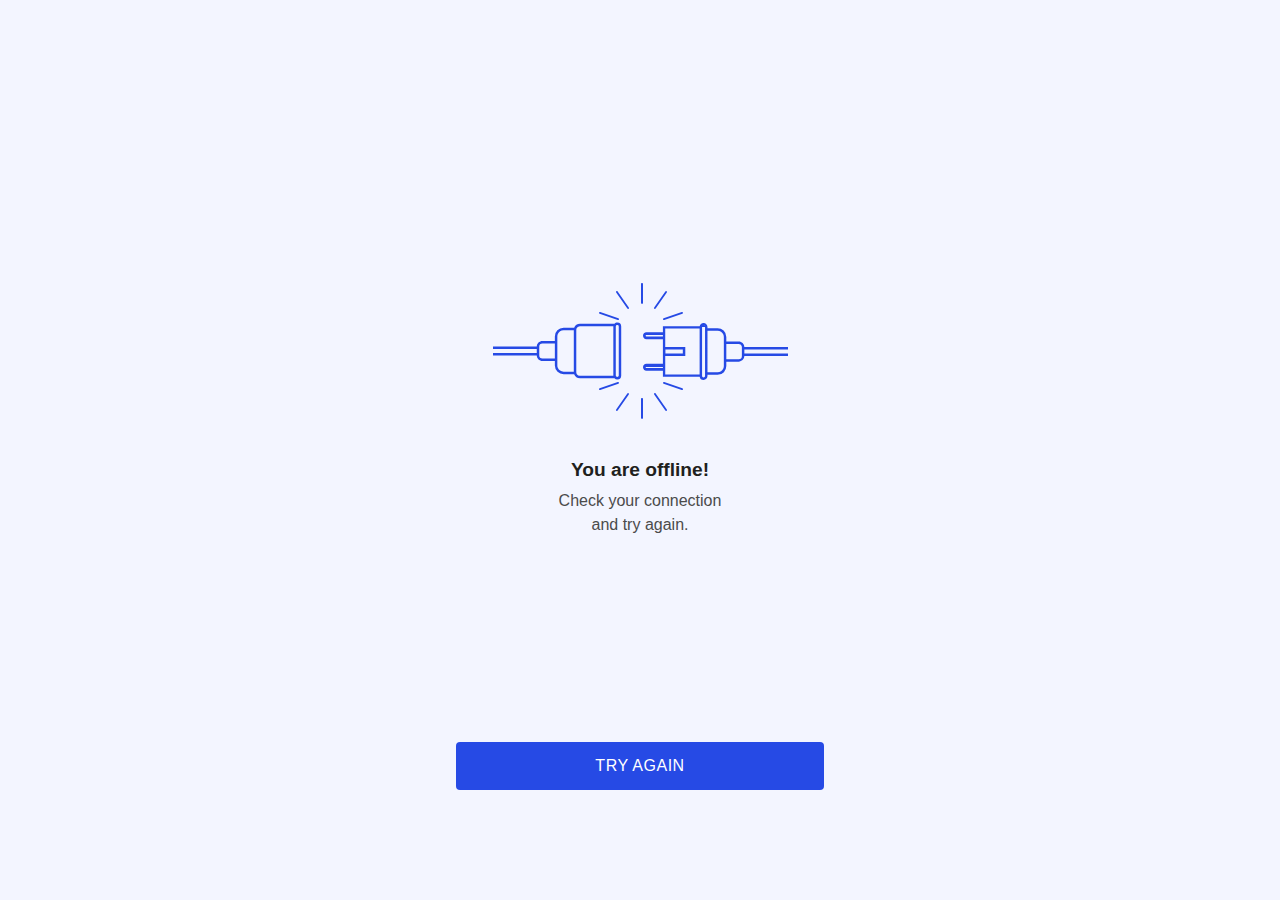
<file: deployment/web/offline.html>
<!DOCTYPE html>
<html>
    <head>
        <meta charset="utf-8">
        <title>You are offline!</title>
        <meta name="viewport" content="width=device-width, initial-scale=1">
        <script type="text/javascript">
            window.addEventListener("online", function() {
                document.location.reload();
            });
        </script>
        <style type="text/css">
            body {
                margin: 0;
                background-color: #f3f5ff;
                font-family: sans-serif;
                line-height: 1.5em;
                text-align: center;
            }
            .container {
                display: flex;
                flex-direction: column;
                justify-content: center;
                max-width: 400px;
                min-height: 100vh;
                margin: 0 auto;
            }
            .notice {
                flex: 1;
                display: flex;
                flex-direction: column;
                align-items: center;
                justify-content: center;
                max-width: 180px;
                max-height: 600px;
                padding: 16px;
                margin: 0 auto;
            }
            svg {
                margin-bottom: 32px;
            }
            h2 {
                margin: 0;
                font-size: 1.2em;
                line-height: 2em;
                color: #1f1f20;
            }
            p {
                margin: 0;
                color: #4b4b4b;
            }
            a {
                display: block;
                padding: 12px;
                margin: 16px;
                background-color: #264ae5;
                border-radius: 4px;
                color: white;
                text-decoration: none;
                text-transform: uppercase;
                letter-spacing: 0.5px;
            }
        </style>
    </head>
    <body>
        <div class="container">
            <div class="notice">
                <svg width="295" height="136" xmlns="http://www.w3.org/2000/svg">
                    <g fill="#264AE5" fill-rule="evenodd">
                        <path d="M125.765 92.493a1.436 1.436 0 01-.899 1.338c-.17.07-.354.108-.548.108h-.089c-.192 0-.377-.037-.546-.108a1.444 1.444 0 01-.9-1.338V43.508a1.447 1.447 0 011.447-1.446h.088a1.45 1.45 0 011.447 1.446v48.985zm-5.417-43.817h-.017v43.817c0 .112.004.22.017.329h-33.4a3.705 3.705 0 01-3.103-1.642 3.388 3.388 0 01-.562-1.863V46.684c0-.742.242-1.43.657-1.998a3.705 3.705 0 013.007-1.508h33.4v5.498zM80.798 88.7h-10.18a6.289 6.289 0 01-5.783-3.831 6.209 6.209 0 01-.494-2.435v-29c0-.867.177-1.692.497-2.444a6.287 6.287 0 015.78-3.824h10.18V88.7zM61.858 75.54h-12.4a3.209 3.209 0 01-3.204-3.2v-8.637a3.205 3.205 0 013.205-3.2l12.399.001V75.54zm62.46-35.927h-.088c-1.1 0-2.093.456-2.8 1.19H86.946c-2.656 0-4.926 1.62-5.782 3.883H70.618a8.744 8.744 0 00-6.277 2.651 8.711 8.711 0 00-2.484 6.096v4.591h-12.4c-3.077 0-5.592 2.452-5.684 5.503H0v2.407h43.769v4.103H0v2.48h43.773c.092 3.05 2.607 5.502 5.685 5.502h12.399v4.415a8.704 8.704 0 002.701 6.31 8.737 8.737 0 006.06 2.436h10.498c.816 2.333 3.124 4.018 5.831 4.018h34.481a3.883 3.883 0 002.801 1.189h.089a3.901 3.901 0 003.898-3.894V43.508a3.902 3.902 0 00-3.898-3.895z"/><path d="M121.012 43v6h-.024v-5.64c0-.121.007-.241.024-.36M248.874 72.928a3.204 3.204 0 01-3.196 3.214h-12.365V61.038h12.365c1.4 0 2.59.91 3.023 2.172.111.327.173.678.173 1.042v8.676zm-18.038 10.139c0 .894-.188 1.744-.522 2.515-.968 2.223-3.176 3.78-5.74 3.78h-10.09V47.64h10.09c2.583 0 4.805 1.58 5.76 3.83.322.758.502 1.59.502 2.464v29.134zm-18.798 10.025c0 .8-.645 1.45-1.443 1.45h-.09a1.445 1.445 0 01-1.441-1.45V43.91a1.447 1.447 0 011.442-1.451h.09a1.449 1.449 0 011.443 1.451v49.182zm-39.62-22.49h17.398V66.4H172.42v4.203zm34.201 20.819h-34.388V73.094h20.063v-9.186H172.23V45.581h34.388v45.84zm-36.716-37.897H153.4a.777.777 0 01-.777-.784c0-.431.35-.781.777-.781h16.503v1.565zm0 31.519H153.4a.777.777 0 01-.777-.783c0-.432.35-.782.777-.782h16.503v1.565zm81.449-18.477H295v-2.491h-43.653c-.091-3.065-2.6-5.528-5.669-5.528h-12.365v-4.614a8.784 8.784 0 00-2.714-6.358 8.677 8.677 0 00-6.025-2.427h-10.09V43.91c0-2.155-1.744-3.91-3.889-3.91h-.09c-1.915 0-3.511 1.401-3.825 3.239h-36.777v6.08H153.4c-1.876 0-3.4 1.536-3.4 3.421 0 1.888 1.524 3.423 3.4 3.423h16.503v24.676H153.4c-1.876 0-3.4 1.535-3.4 3.42 0 1.888 1.524 3.423 3.4 3.423h16.503v6.08h36.777A3.893 3.893 0 00210.506 97h.09c2.144 0 3.887-1.753 3.887-3.908v-1.238h10.091a8.682 8.682 0 006.322-2.727 8.78 8.78 0 002.417-6.06v-4.433h12.365c3.07 0 5.578-2.464 5.669-5.528H295v-2.491h-43.648v-4.049z"/><path d="M212 43.032V44h-4v-.968c0-.163.07-.316.196-.454.291-.32.888-.548 1.583-.578h.43c1.002.041 1.791.488 1.791 1.032M170 51v1h-17.989a.73.73 0 01-.011-.134c0-.478.364-.866.811-.866H170M170 83v1h-17.992a.616.616 0 01-.008-.11c0-.491.364-.89.811-.89H170M149 21c-.552 0-1-.409-1-.913V.913c0-.504.448-.913 1-.913s1 .409 1 .913v19.174c0 .504-.448.913-1 .913M161.918 26a.907.907 0 01-.53-.173.956.956 0 01-.22-1.311L172.33 8.397a.906.906 0 011.281-.224c.415.3.514.887.22 1.311l-11.16 16.119a.915.915 0 01-.753.397M170.917 37a.917.917 0 01-.865-.596.885.885 0 01.561-1.137l18.165-6.216a.923.923 0 011.17.545.885.885 0 01-.56 1.137l-18.166 6.216a.928.928 0 01-.305.051M135.081 26a.912.912 0 01-.751-.397L123.17 9.484a.954.954 0 01.218-1.311c.415-.3.989-.2 1.282.224l11.16 16.119a.954.954 0 01-.218 1.31.902.902 0 01-.53.174M125.083 37a.935.935 0 01-.305-.05l-18.165-6.217a.885.885 0 01-.56-1.137.924.924 0 011.169-.545l18.165 6.216a.885.885 0 01.56 1.137.916.916 0 01-.864.596M149 136c-.552 0-1-.41-1-.913v-19.174c0-.504.448-.913 1-.913s1 .409 1 .913v19.174c0 .504-.448.913-1 .913M173.08 128a.912.912 0 01-.75-.397l-11.161-16.119a.956.956 0 01.219-1.31c.415-.301.988-.2 1.283.223l11.16 16.119a.953.953 0 01-.22 1.311.898.898 0 01-.53.173M189.083 107a.939.939 0 01-.305-.051l-18.165-6.216a.885.885 0 01-.56-1.137.924.924 0 011.169-.545l18.166 6.216a.885.885 0 01.56 1.137.916.916 0 01-.865.596M123.919 128a.9.9 0 01-.53-.173.954.954 0 01-.22-1.311l11.16-16.119a.907.907 0 011.283-.224c.414.3.512.887.219 1.311l-11.16 16.12a.912.912 0 01-.752.396M106.917 107a.916.916 0 01-.865-.596.885.885 0 01.56-1.137l18.166-6.216a.924.924 0 011.17.545.885.885 0 01-.56 1.137l-18.166 6.216a.94.94 0 01-.305.051" />
                    </g>
                </svg>
                <h2>You are offline!</h2>
                <p>Check your connection and try again.</p>
            </div>
            <a href="">Try again</a>
        </div>
    </body>
</html>
</file>
